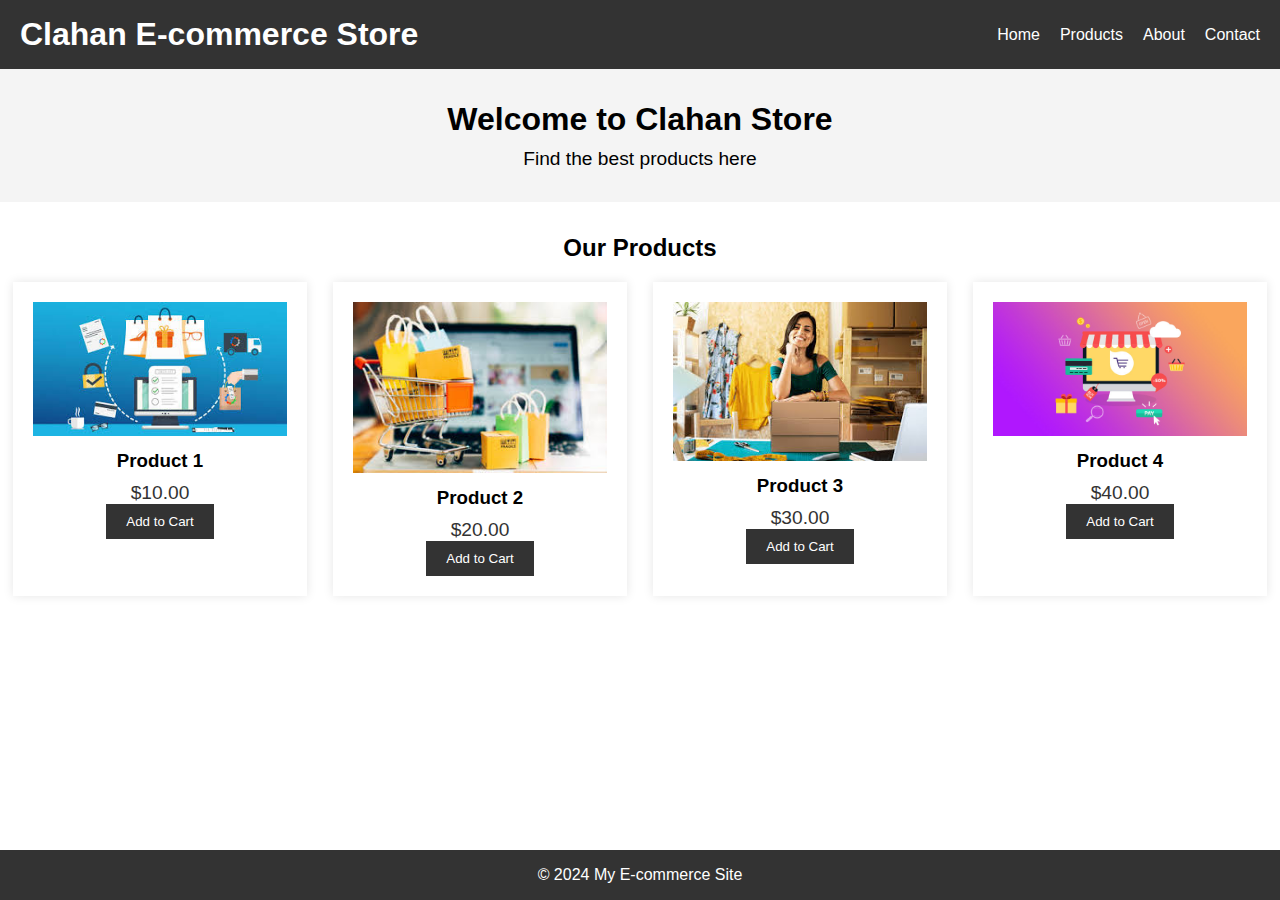
<file: index.html>
<!DOCTYPE html>
<html lang="en">
<head>
    <meta charset="UTF-8">
    <meta name="viewport" content="width=device-width, initial-scale=1.0">
    <title>E-commerce Home Page</title>
    <link rel="stylesheet" href="css/style.css">
</head>
<body>
    <header>
        <div class="container">
            <h1>Clahan E-commerce Store</h1>
            <nav>
                <ul>
                    <li><a href="index.html">Home</a></li>
                    <li><a href="products.html">Products</a></li>
                    <li><a href="About.html">About</a></li>
                    <li><a href="contact.html">Contact</a></li>
                </ul>
            </nav>
        </div>
    </header>

    <section class="hero">
        <div class="container">
            <h2>Welcome to Clahan Store</h2>
            <p>Find the best products here</p>
        </div>
    </section>

    <section class="products">
        <div class="container">
            <h2>Our Products</h2>
            <div class="product-list">
                <div class="product-item">
                    <img src="images/product1.jpeg" alt="Product 1">
                    <h3>Product 1</h3>
                    <p>$10.00</p>
                    <button>Add to Cart</button>
                </div>
                <div class="product-item">
                    <img src="images/product2.jpeg" alt="Product 2">
                    <h3>Product 2</h3>
                    <p>$20.00</p>
                    <button>Add to Cart</button>
                </div>
                <div class="product-item">
                    <img src="images/product3.jpeg" alt="Product 3">
                    <h3>Product 3</h3>
                    <p>$30.00</p>
                    <button>Add to Cart</button>
                </div>
                <div class="product-item">
                    <img src="images/product4.jpg" alt="Product 4">
                    <h3>Product 4</h3>
                    <p>$40.00</p>
                    <button>Add to Cart</button>
                </div>
            </div>
        </div>
    </section>

    <footer>
        <div class="container">
            <p>&copy; 2024 My E-commerce Site</p>
        </div>
    </footer>
</body>
</html>
</file>
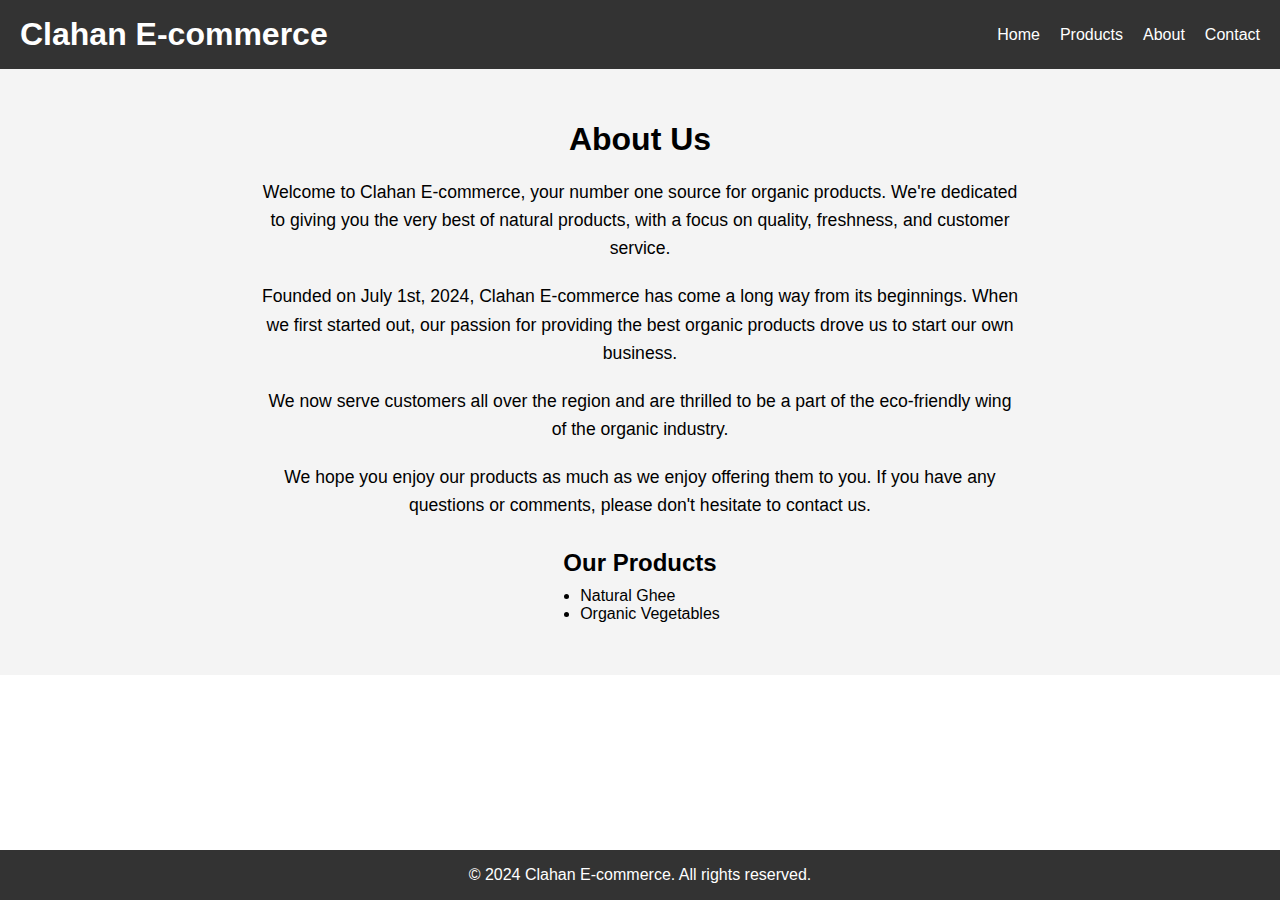
<file: About.html>
<!DOCTYPE html>
<html lang="en">
<head>
    <meta charset="UTF-8">
    <meta name="viewport" content="width=device-width, initial-scale=1.0">
    <title>About Us-Clahan E-commerce</title>
    <link rel="stylesheet" href="css/style1.css">
</head>
<body>
    <header>
        <div class="container">
            <h1>Clahan E-commerce</h1>
            <nav>
                <ul>
                    <li><a href="index.html">Home</a></li>
                    <li><a href="products.html">Products</a></li>
                    <li><a href="about.html">About</a></li>
                    <li><a href="contact.html">Contact</a></li>
                </ul>
            </nav>
        </div>
    </header>

    <section class="about">
        <div class="container">
            <h2>About Us</h2>
            <p>Welcome to Clahan E-commerce, your number one source for organic products. We're dedicated to giving you the very best of natural products, with a focus on quality, freshness, and customer service.</p>
            <p>Founded on July 1st, 2024, Clahan E-commerce has come a long way from its beginnings. When we first started out, our passion for providing the best organic products drove us to start our own business.</p>
            <p>We now serve customers all over the region and are thrilled to be a part of the eco-friendly wing of the organic industry.</p>
            <p>We hope you enjoy our products as much as we enjoy offering them to you. If you have any questions or comments, please don't hesitate to contact us.</p>
            <h3>Our Products</h3>
            <ul>
                <li>Natural Ghee</li>
                <li>Organic Vegetables</li>
            </ul>
        </div>
    </section>

    <footer>
        <div class="container">
            <p>&copy; 2024 Clahan E-commerce. All rights reserved.</p>
        </div>
    </footer>
</body>
</html>
</file>
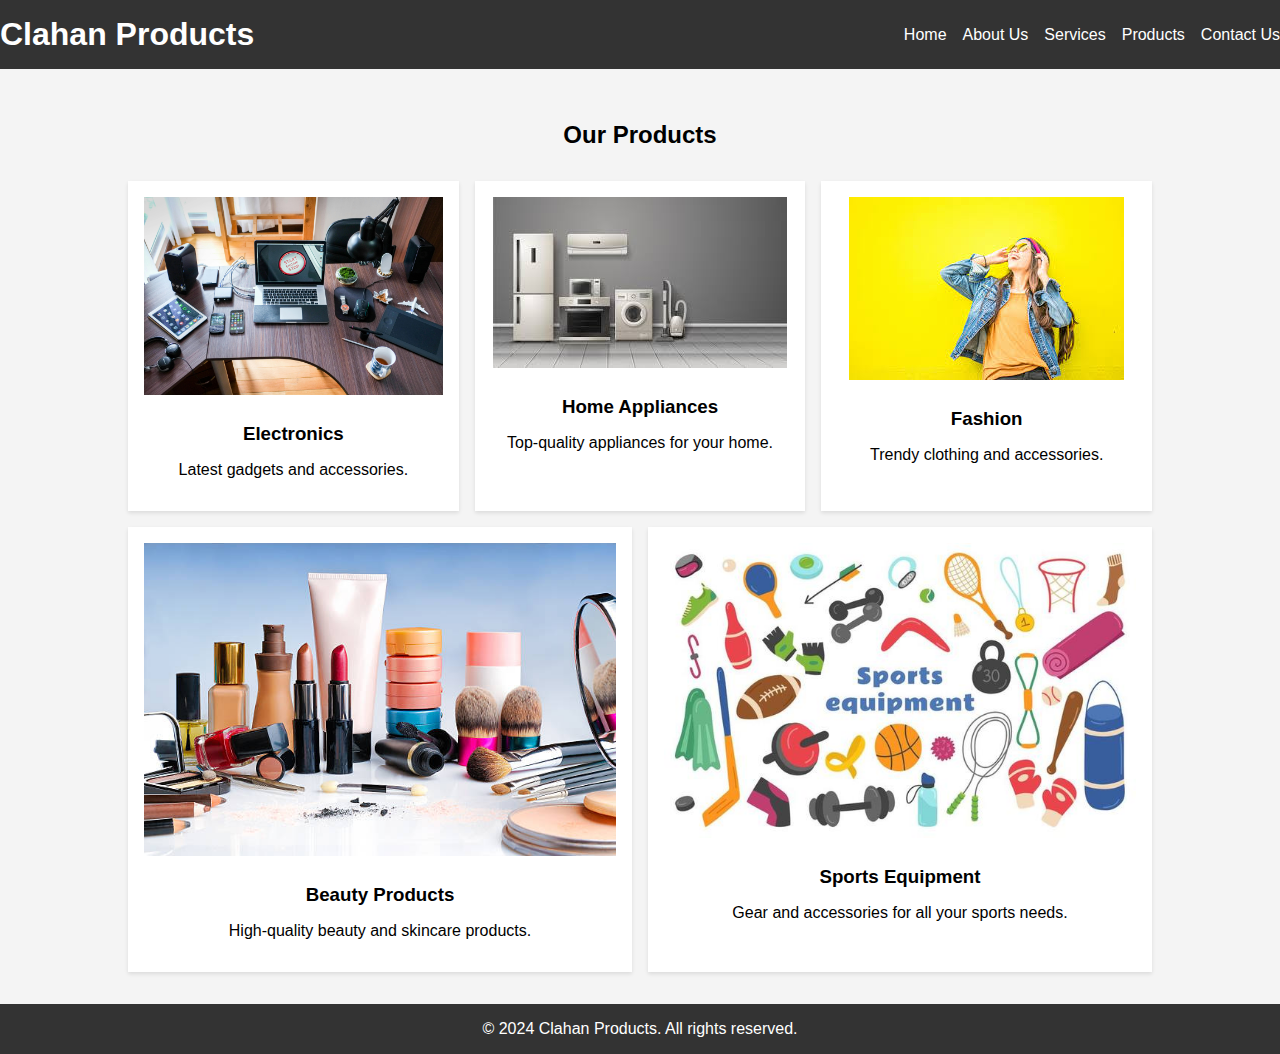
<file: products.html>
<!DOCTYPE html>
<html lang="en">
<head>
    <meta charset="UTF-8">
    <meta name="viewport" content="width=device-width, initial-scale=1.0">
    <title>Products - Clahan Products</title>
    <link rel="stylesheet" href="css/style5.css">
</head>
<body>
    <header>
        <div class="container">
            <h1>Clahan Products</h1>
            <nav>
                <ul>
                    <li><a href="index.html">Home</a></li>
                    <li><a href="about.html">About Us</a></li>
                    <li><a href="services.html">Services</a></li>
                    <li><a href="products.html">Products</a></li>
                    <li><a href="contact.html">Contact Us</a></li>
                </ul>
            </nav>
        </div>
    </header>

    <section class="products">
        <div class="container">
            <h2>Our Products</h2>
            <div class="product-grid">
                <div class="product">
                    <img src="images/e2.jpg" alt="Electronics">
                    <h3>Electronics</h3>
                    <p>Latest gadgets and accessories.</p>
                </div>
                <div class="product">
                    <img src="images/h1.jpg" alt="Home Appliances">
                    <h3>Home Appliances</h3>
                    <p>Top-quality appliances for your home.</p>
                </div>
                <div class="product">
                    <img src="images/f1.jpg" alt="Fashion">
                    <h3>Fashion</h3>
                    <p>Trendy clothing and accessories.</p>
                </div>
                <div class="product">
                    <img src="images/b1.jpg" alt="Beauty Products">
                    <h3>Beauty Products</h3>
                    <p>High-quality beauty and skincare products.</p>
                </div>
                <div class="product">
                    <img src="images/s1.jpg" alt="Sports Equipment">
                    <h3>Sports Equipment</h3>
                    <p>Gear and accessories for all your sports needs.</p>
                </div>
            </div>
        </div>
    </section>

    <footer>
        <div class="container">
            &copy; 2024 Clahan Products. All rights reserved.
        </div>
    </footer>
</body>
</html>
</file>
<file: css/style.css>
* {
    margin: 0;
    padding: 0;
    box-sizing: border-box;
    font-family: Arial, sans-serif;
}

body {
    display: flex;
    flex-direction: column;
    min-height: 100vh;
}

header {
    background-color: #333;
    color: white;
    padding: 1em 0;
}

header .container {
    display: flex;
    justify-content: space-between;
    align-items: center;
}

header h1 {
    margin-left: 20px;
}

header nav ul {
    display: flex;
    list-style: none;
    margin-right: 20px;
}

header nav ul li {
    margin-left: 20px;
}

header nav ul li a {
    color: white;
    text-decoration: none;
}

.hero {
    background-color: #f4f4f4;
    padding: 2em 0;
    text-align: center;
}

.hero .container h2 {
    font-size: 2em;
}

.hero .container p {
    font-size: 1.2em;
    margin-top: 10px;
}

.products {
    padding: 2em 0;
}

.products .container {
    text-align: center;
}

.products .product-list {
    display: flex;
    flex-wrap: wrap;
    justify-content: space-around;
    margin-top: 20px;
}

.products .product-item {
    width: 23%;
    background-color: white;
    padding: 20px;
    margin-bottom: 20px;
    box-shadow: 0 0 10px rgba(0, 0, 0, 0.1);
    text-align: center;
}

.products .product-item img {
    width: 100%;
    height: auto;
}

.products .product-item h3 {
    margin: 10px 0;
}

.products .product-item p {
    font-size: 1.2em;
    color: #333;
}

.products .product-item button {
    background-color: #333;
    color: white;
    padding: 10px 20px;
    border: none;
    cursor: pointer;
}

.products .product-item button:hover {
    background-color: #555;
}

footer {
    background-color: #333;
    color: white;
    text-align: center;
    padding: 1em 0;
    margin-top: auto;
}
</file>
<file: css/style1.css>
* {
    margin: 0;
    padding: 0;
    box-sizing: border-box;
    font-family: Arial, sans-serif;
}

body {
    display: flex;
    flex-direction: column;
    min-height: 100vh;
}

header {
    background-color: #333;
    color: white;
    padding: 1em 0;
}

header .container {
    display: flex;
    justify-content: space-between;
    align-items: center;
}

header h1 {
    margin-left: 20px;
}

header nav ul {
    display: flex;
    list-style: none;
    margin-right: 20px;
}

header nav ul li {
    margin-left: 20px;
}

header nav ul li a {
    color: white;
    text-decoration: none;
}

.about {
    padding: 2em 0;
    text-align: center;
    background-color: #f4f4f4;
}

.about .container {
    max-width: 800px;
    margin: 0 auto;
    padding: 20px;
}

.about h2 {
    font-size: 2em;
    margin-bottom: 20px;
}

.about p {
    font-size: 1.1em;
    margin-bottom: 20px;
    line-height: 1.6;
}

.about h3 {
    font-size: 1.5em;
    margin-top: 30px;
    margin-bottom: 10px;
}

.about ul {
    list-style-type: disc;
    padding-left: 20px;
    text-align: left;
    display: inline-block;
}

footer {
    background-color: #333;
    color: white;
    text-align: center;
    padding: 1em 0;
    margin-top: auto;
}
</file>
<file: css/style5.css>
body {
    font-family: Arial, sans-serif;
    margin: 0;
    padding: 0;
    box-sizing: border-box;
}

header {
    background-color: #333;
    color: #fff;
    padding: 1rem 0;
}

header .container {
    display: flex;
    justify-content: space-between;
    align-items: center;
}

header h1 {
    margin: 0;
}

nav ul {
    list-style: none;
    margin: 0;
    padding: 0;
    display: flex;
}

nav li {
    margin-left: 1rem;
}

nav a {
    color: #fff;
    text-decoration: none;
}

.products {
    background-color: #f4f4f4;
    padding: 2rem 0;
    text-align: center;
}

.products .container {
    width: 80%;
    margin: 0 auto;
}

.products h2 {
    text-align: center;
    margin-bottom: 2rem;
}

.product-grid {
    display: flex;
    flex-wrap: wrap;
    gap: 1rem;
    justify-content: center;
}

.product {
    flex: 1 1 calc(33.333% - 1rem);
    box-sizing: border-box;
    background-color: #fff;
    padding: 1rem;
    box-shadow: 0 2px 4px rgba(0, 0, 0, 0.1);
    text-align: center;
}

.product img {
    max-width: 100%;
    height: auto;
    margin-bottom: 1rem;
}

.product h3 {
    margin: 0.5rem 0;
}

footer {
    background-color: #333;
    color: #fff;
    text-align: center;
    padding: 1rem 0;
}
</file>
